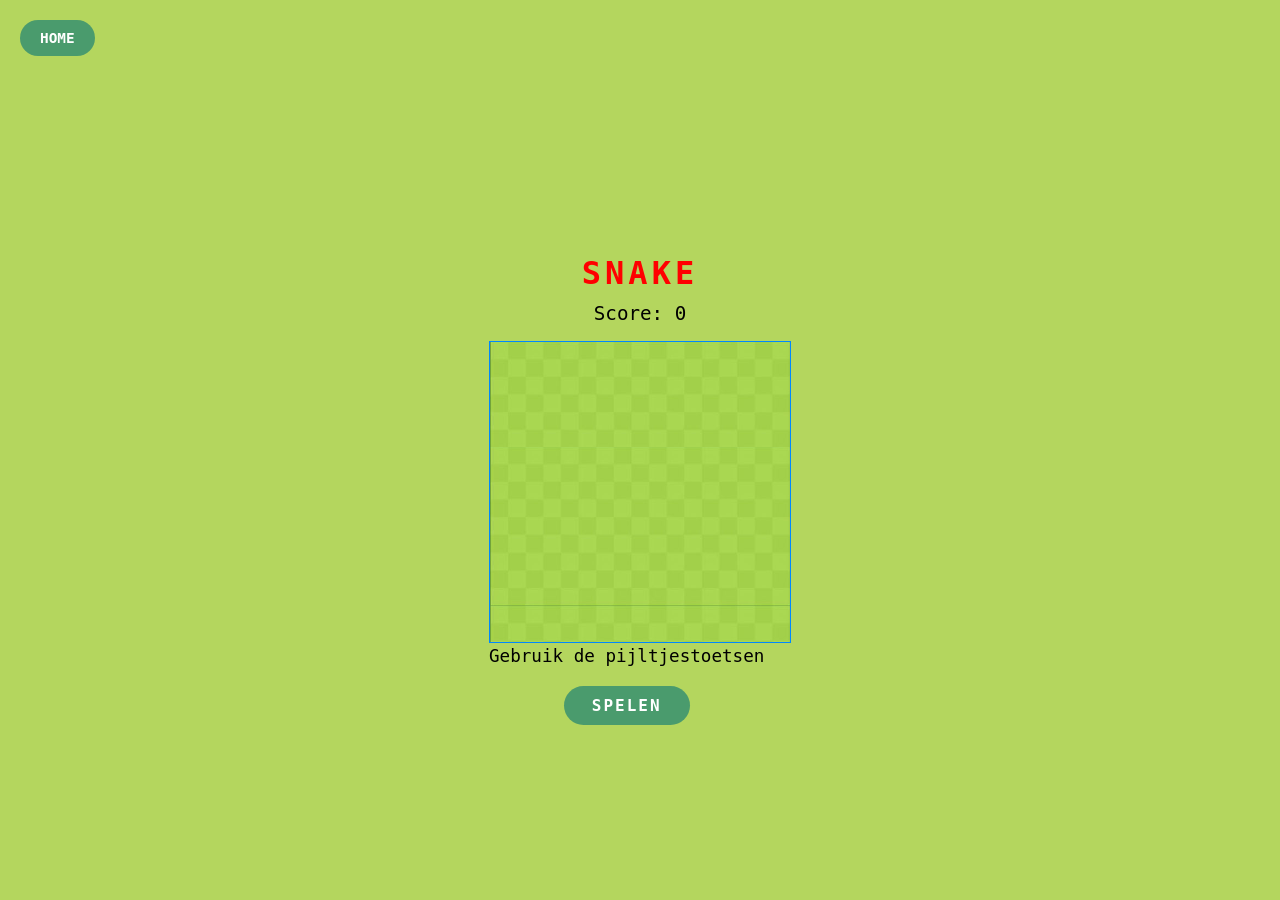
<file: index.html>
<!doctype html>
<html lang="nl">
  <head>
    <meta charset="UTF-8" />
    <meta name="viewport" content="width=device-width, initial-scale=1.0" />
    <link rel="stylesheet" href="css/style.css" />
    <title>snake game - rushopdracht</title>
  </head>
  <body>
    <a href="html/home.html" class="home-btn">HOME</a>
    <h1>SNAKE</h1>
    <div id="score">Score: 0</div>
    <div style="position: relative">
      <canvas id="canvas" width="300" height="300"></canvas>
      <div id="overlay">
        <p>Gebruik de pijltjestoetsen</p>
        <button onclick="startGame()">SPELEN</button>
      </div>
    </div>

    <script src="js/index.js"></script>
  </body>
</html>
</file>
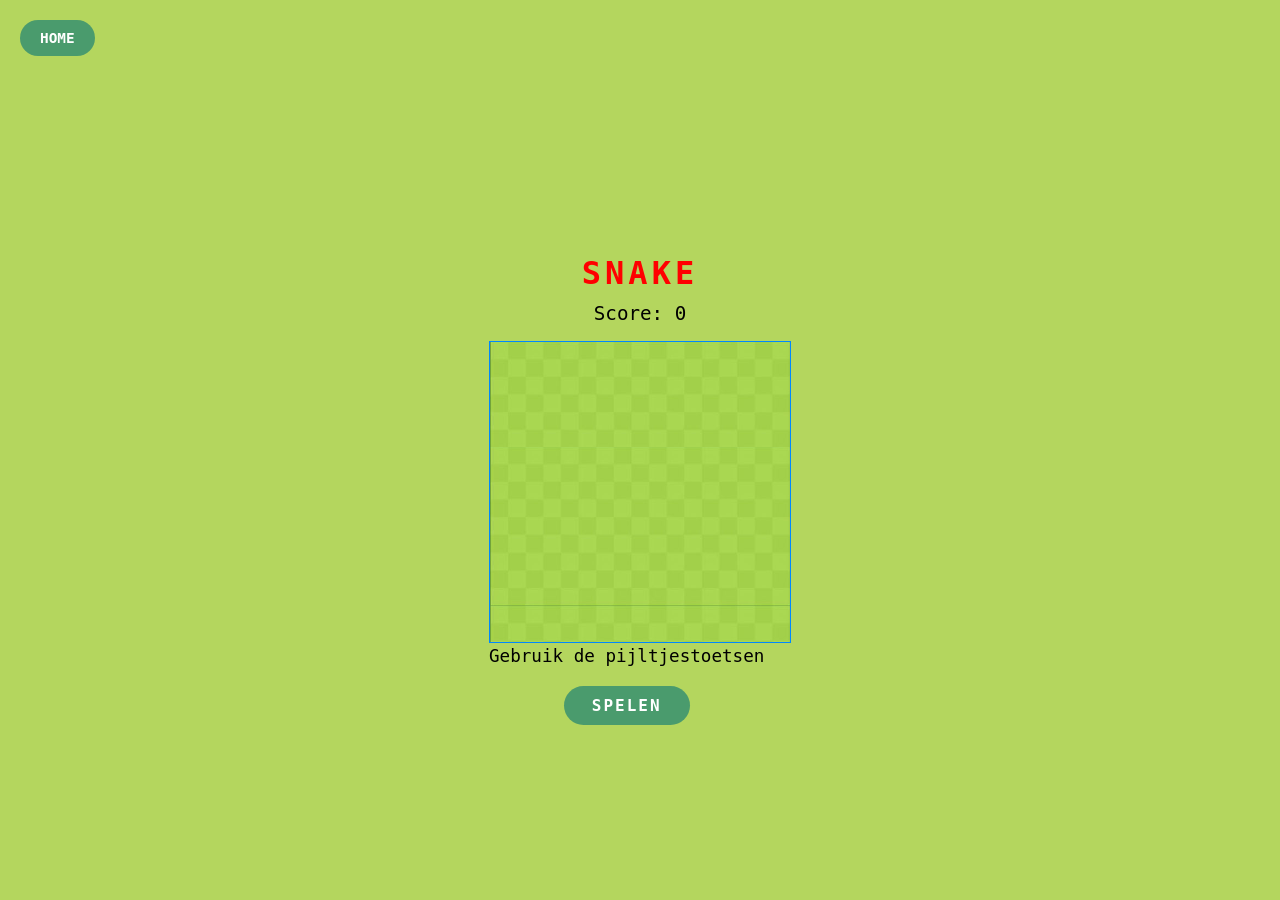
<file: html/index.html>
<!doctype html>
<html lang="nl">
  <head>
    <meta charset="UTF-8" />
    <meta name="viewport" content="width=device-width, initial-scale=1.0" />
    <link rel="stylesheet" href="/css/style.css" />
    <title>snake game - rushopdracht</title>
  </head>
  <body>
    <a href="home.html" class="home-btn">HOME</a>
    <h1>SNAKE</h1>
    <div id="score">Score: 0</div>
    <div style="position: relative">
      <canvas id="canvas" width="300" height="300"></canvas>
      <div id="overlay">
        <p>Gebruik de pijltjestoetsen</p>
        <button onclick="startGame()">SPELEN</button>
      </div>
    </div>

    <script src="/js/index.js"></script>
  </body>
</html>
</file>
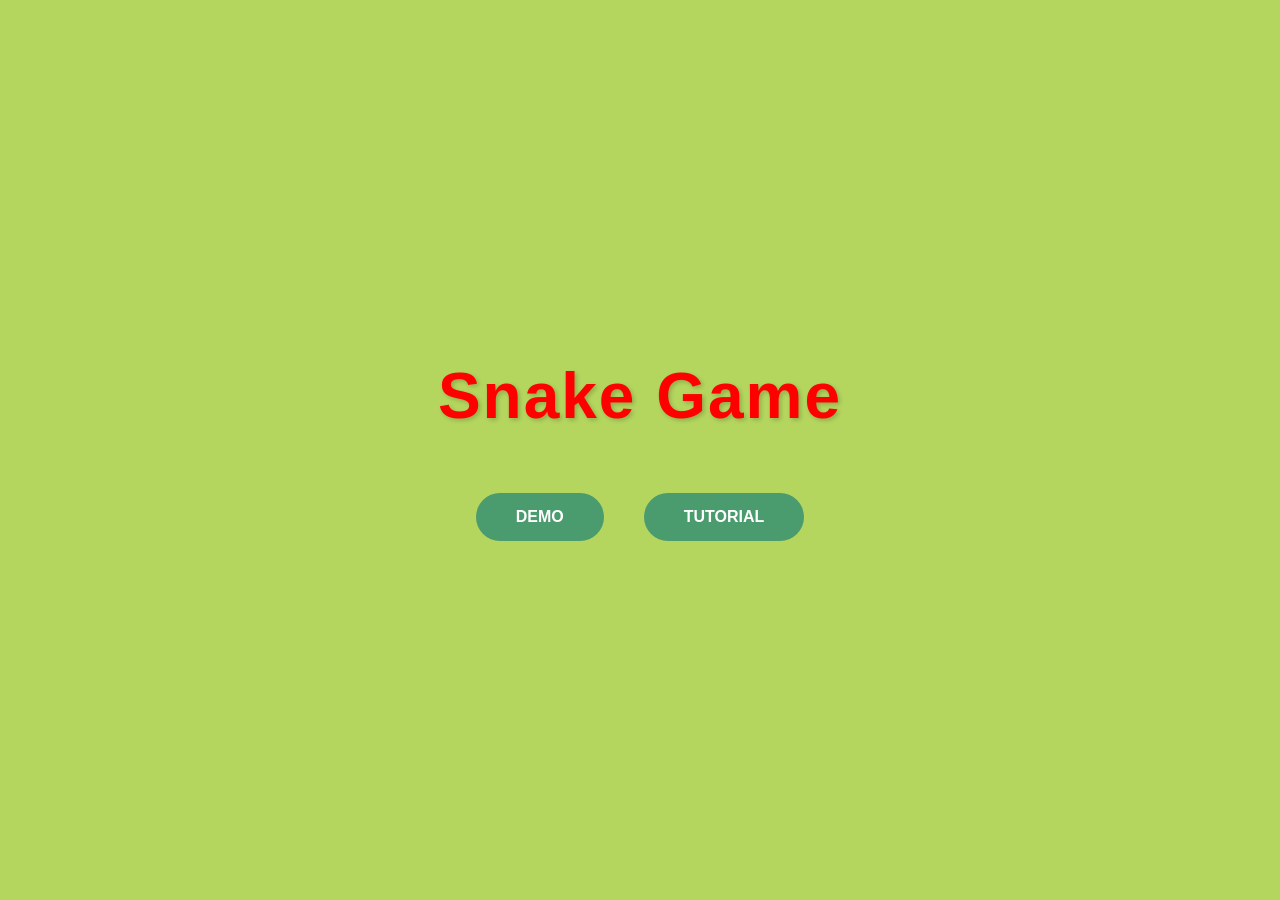
<file: html/home.html>
<!doctype html>
<html lang="en">
  <head>
    <meta charset="UTF-8" />
    <meta name="viewport" content="width=device-width, initial-scale=1.0" />
    <title>Snake Game</title>
    <link rel="stylesheet" href="../css/home.css" />
  </head>
  <body>
    <div class="container">
      <h1 class="title">Snake Game</h1>
      <div class="buttons-container">
        <a href="../index.html" class="button-link">DEMO</a>
        <a href="tutorial.html" class="button-link">TUTORIAL</a>
      </div>
    </div>
  </body>
</html>
</file>
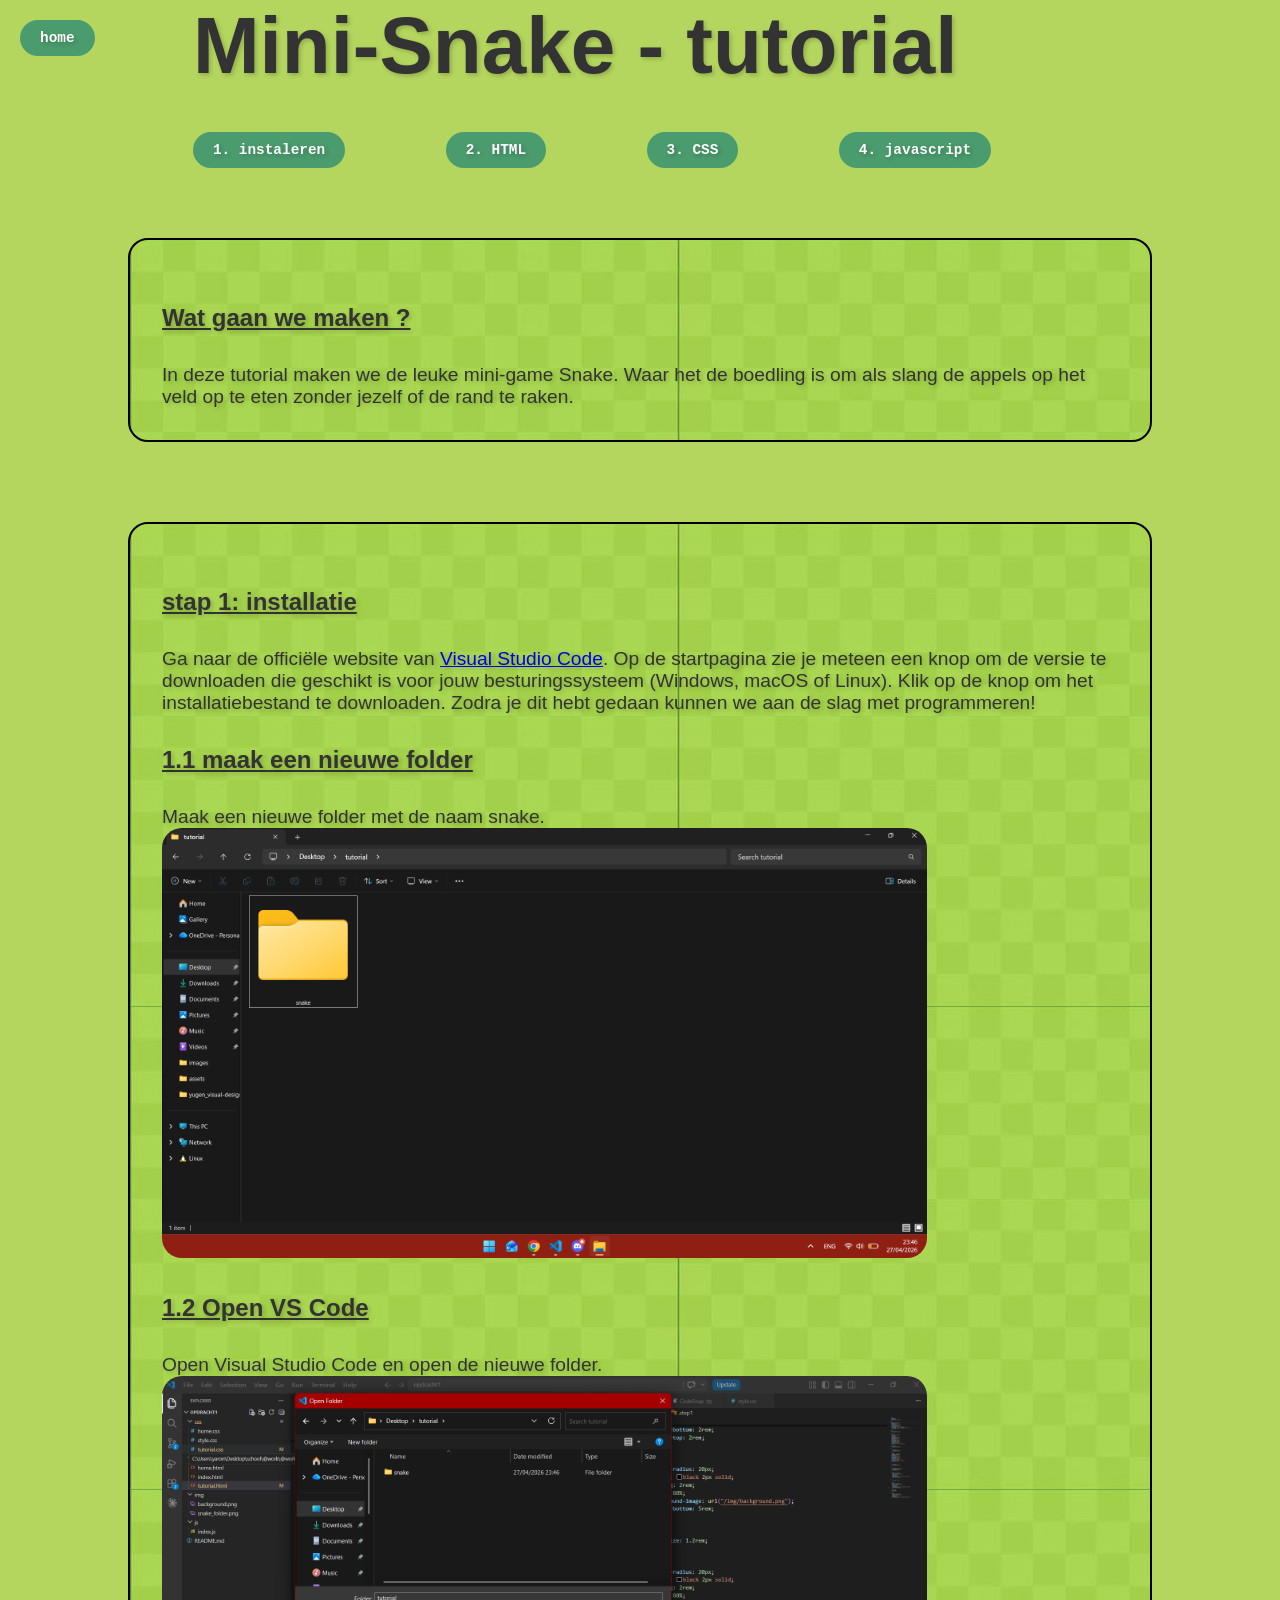
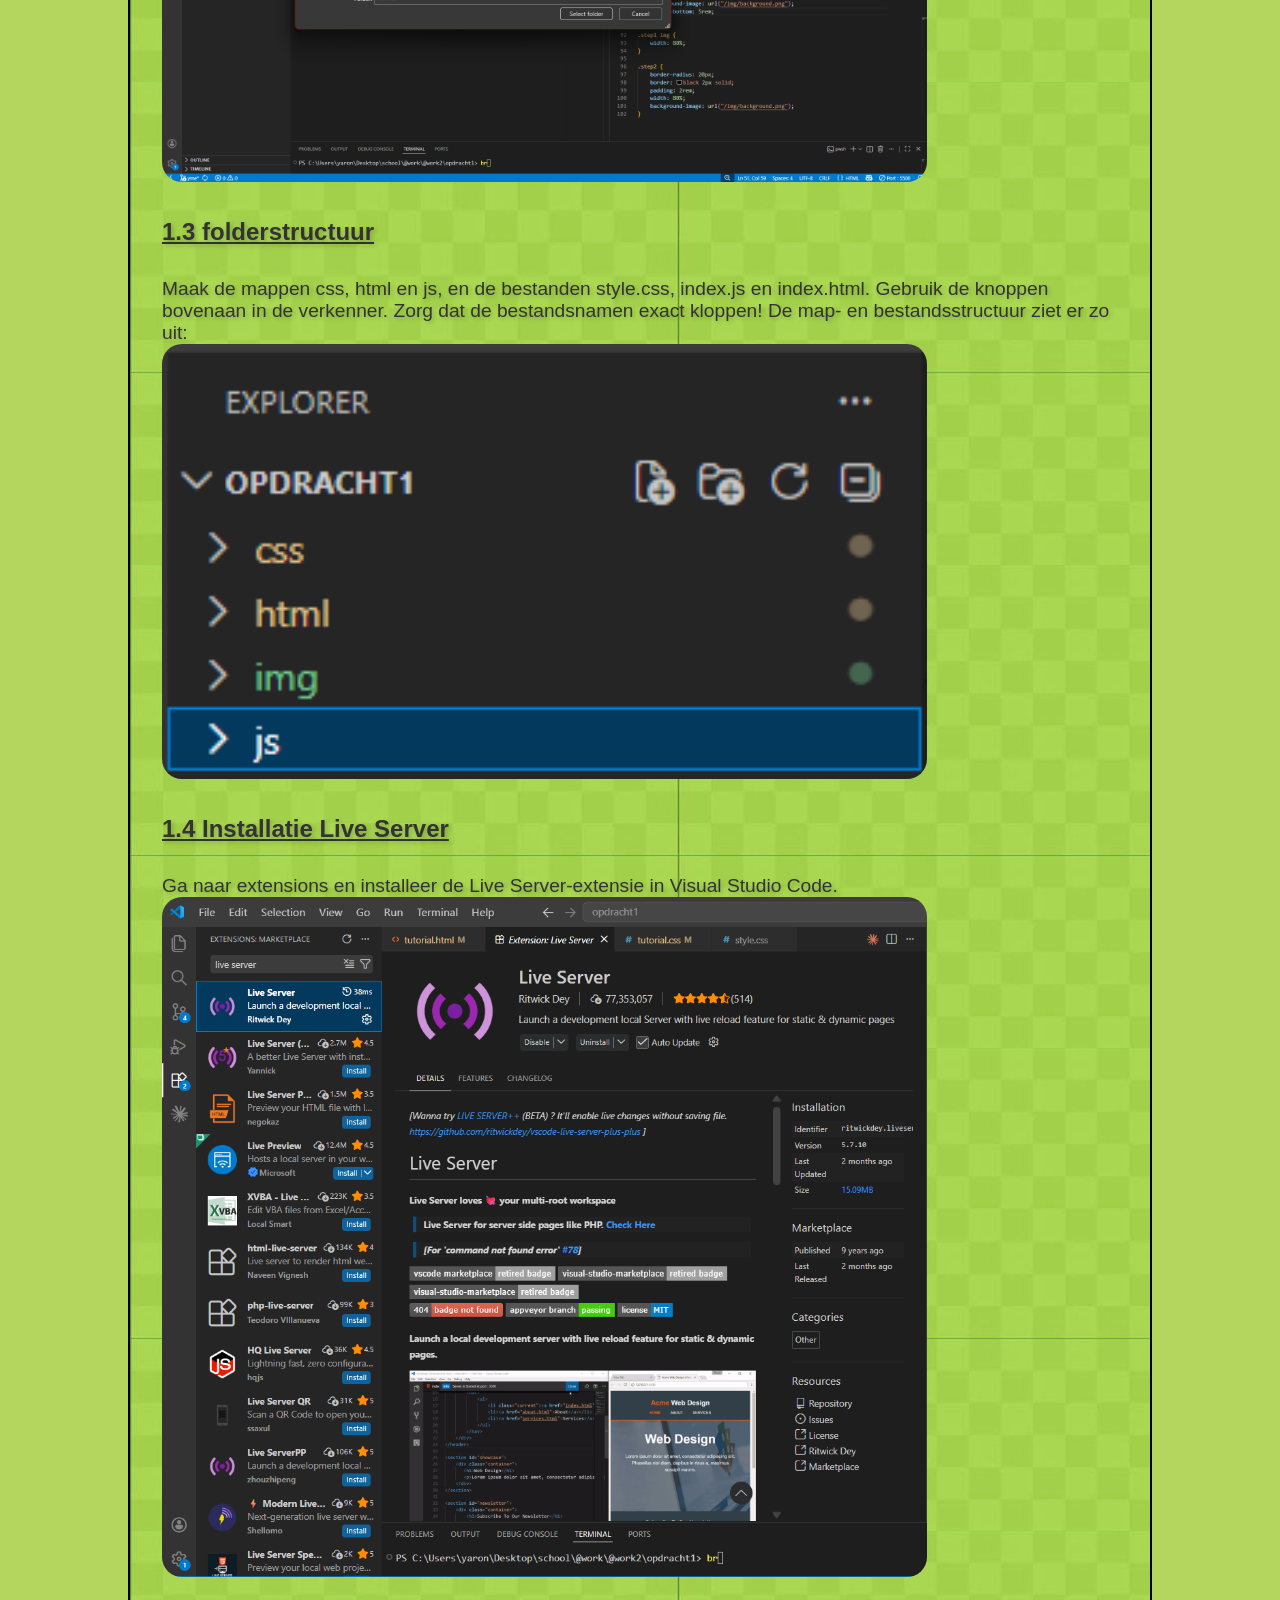
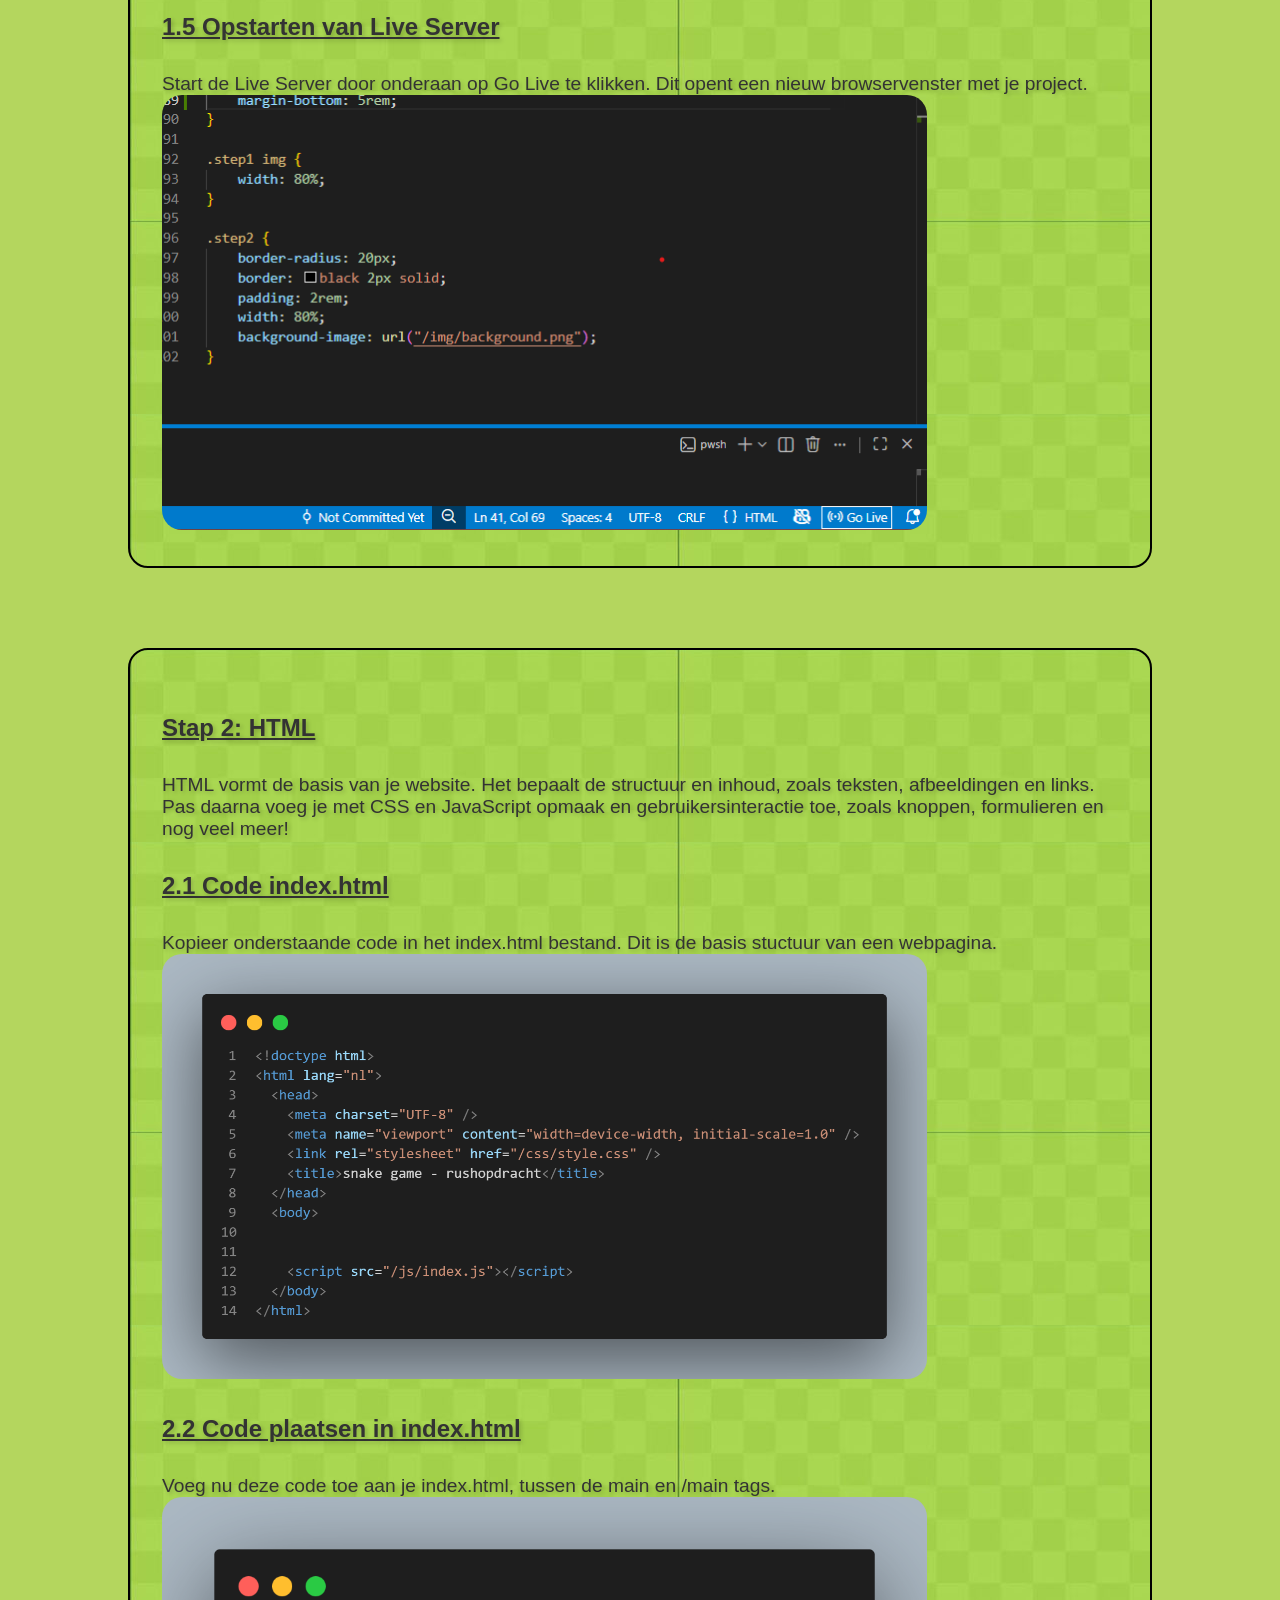
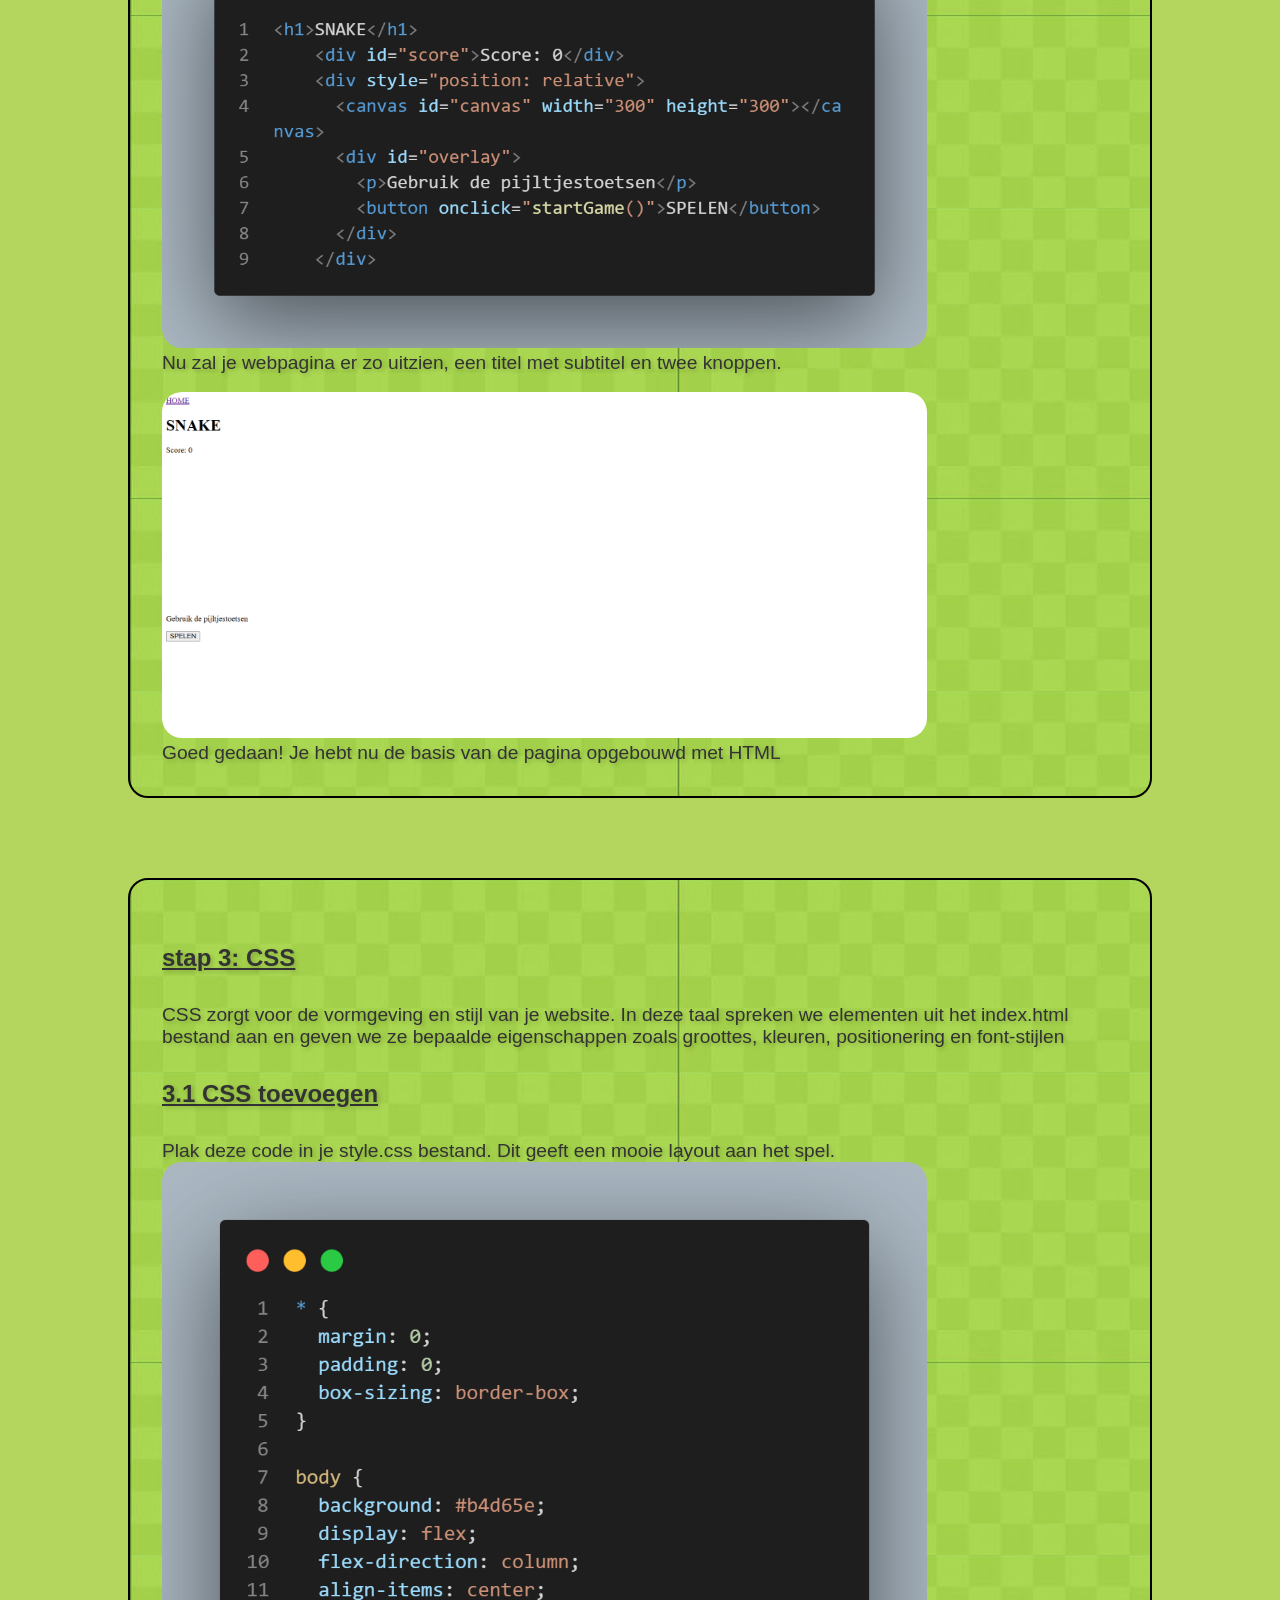
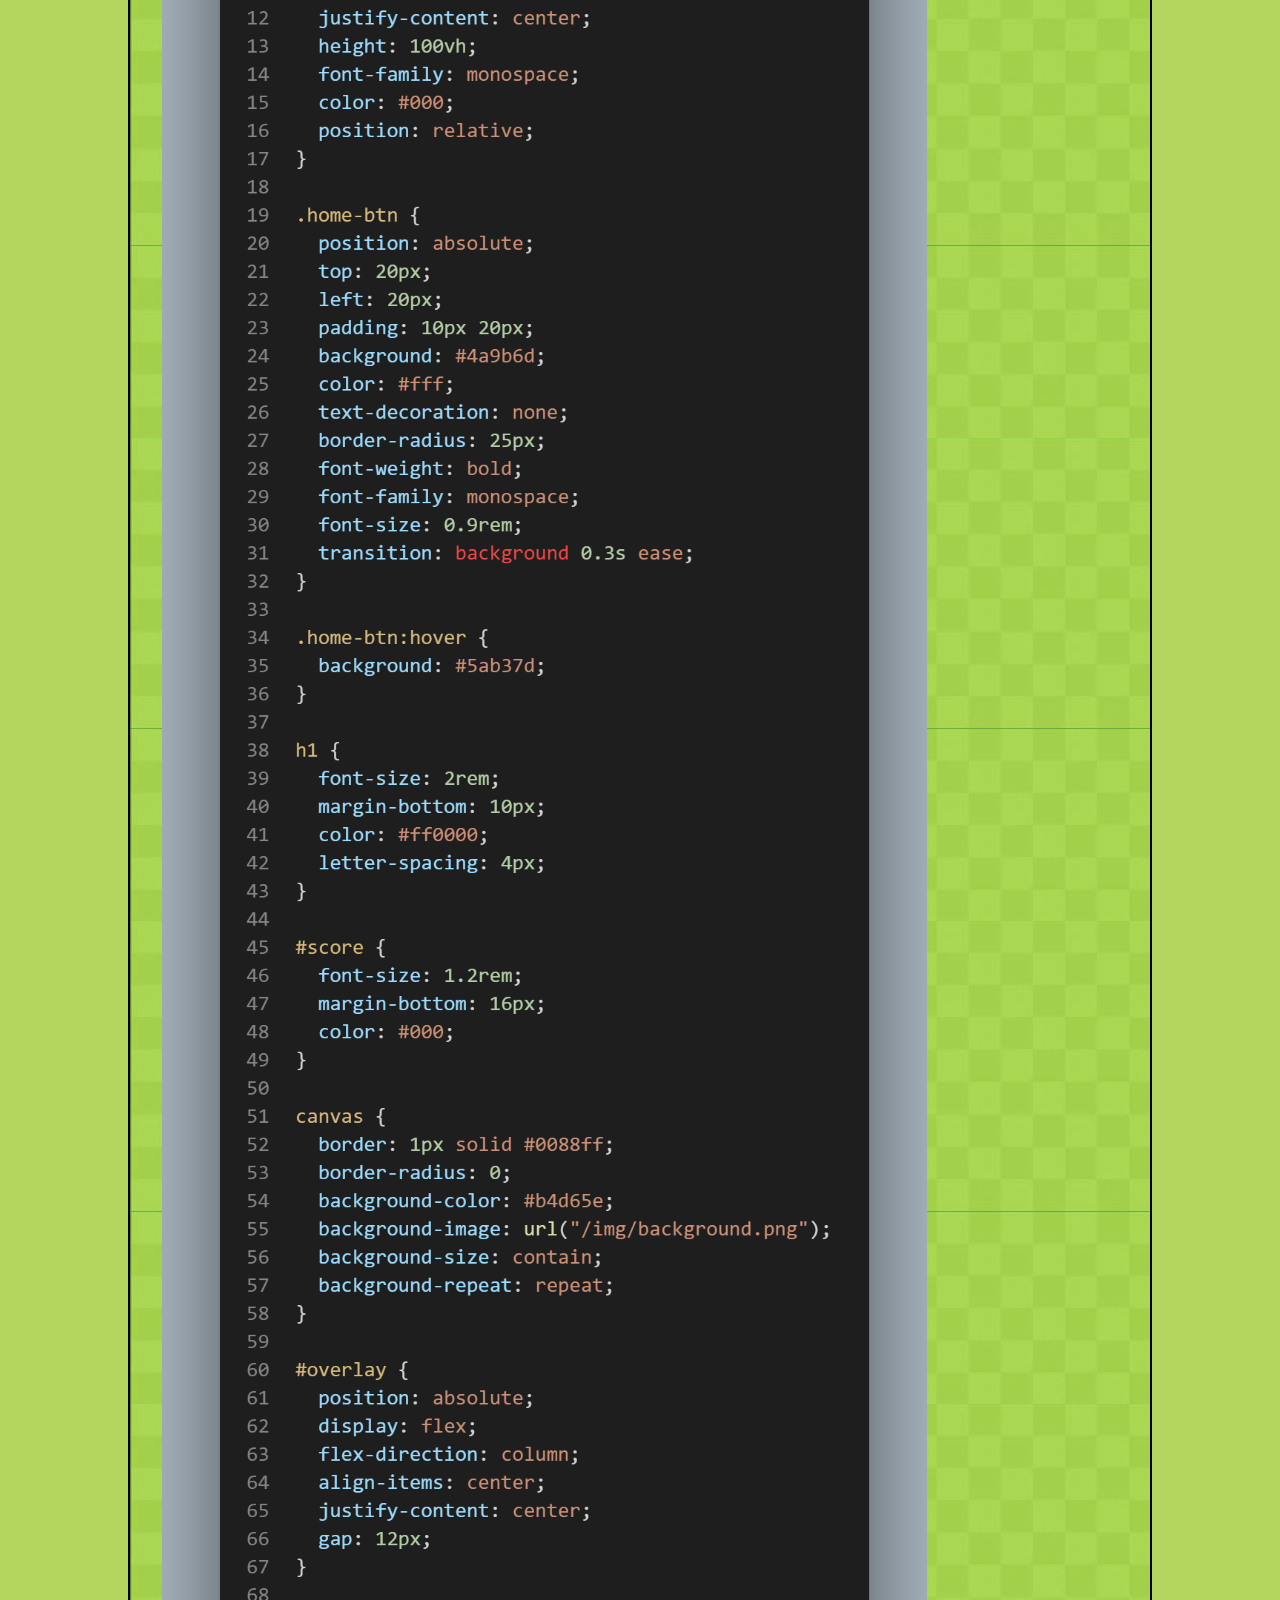
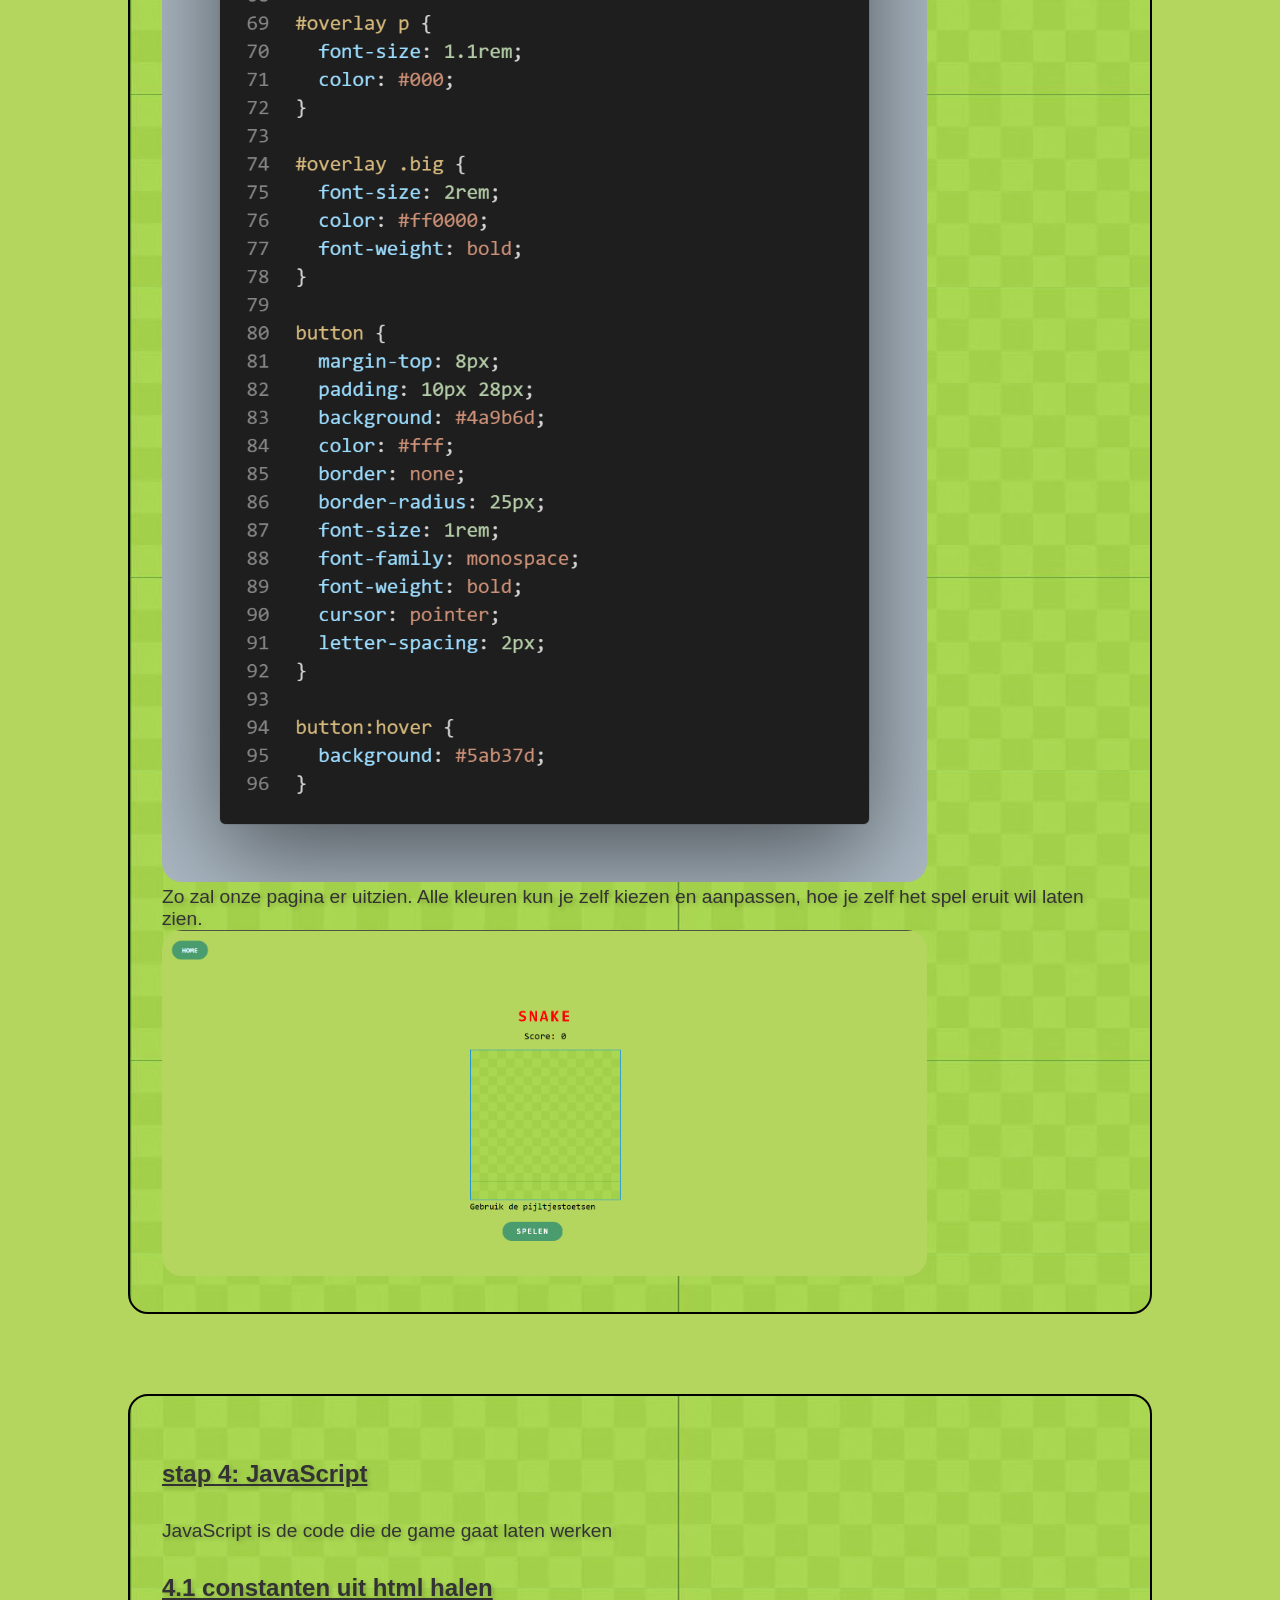
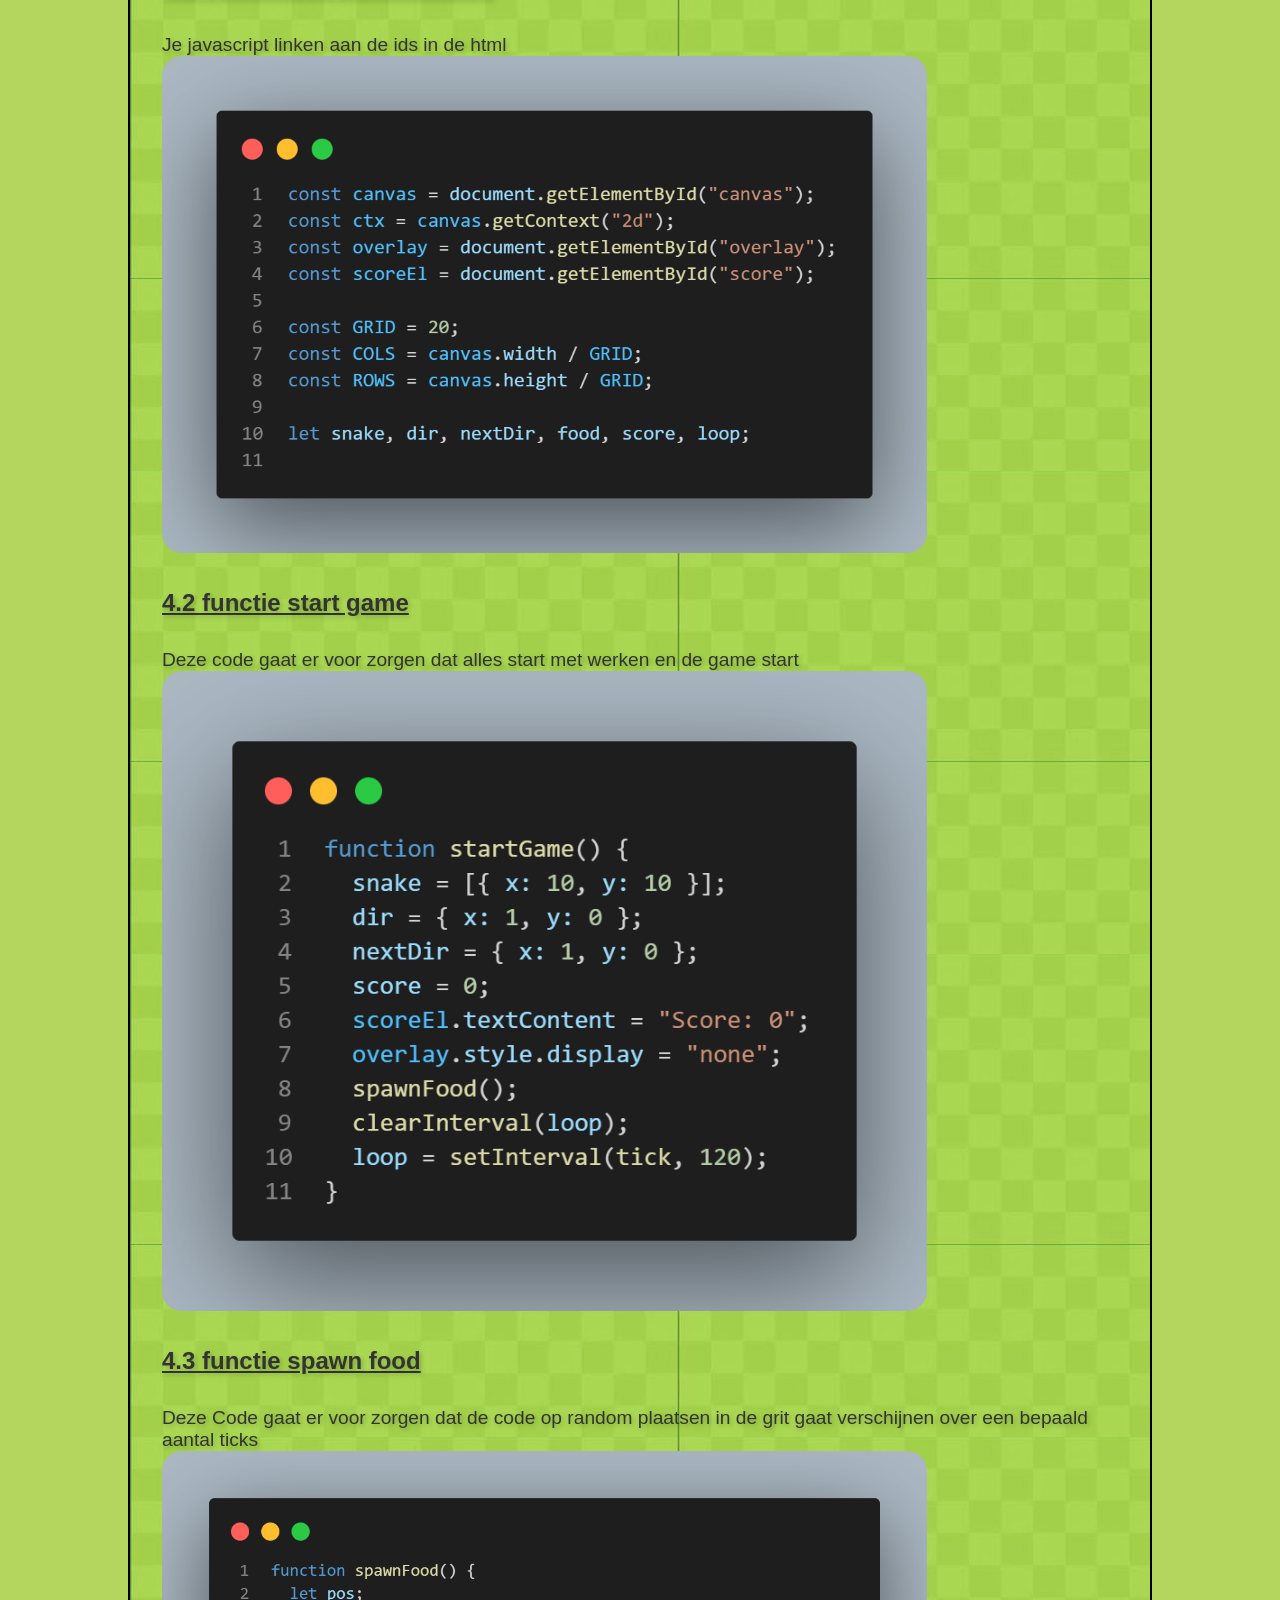
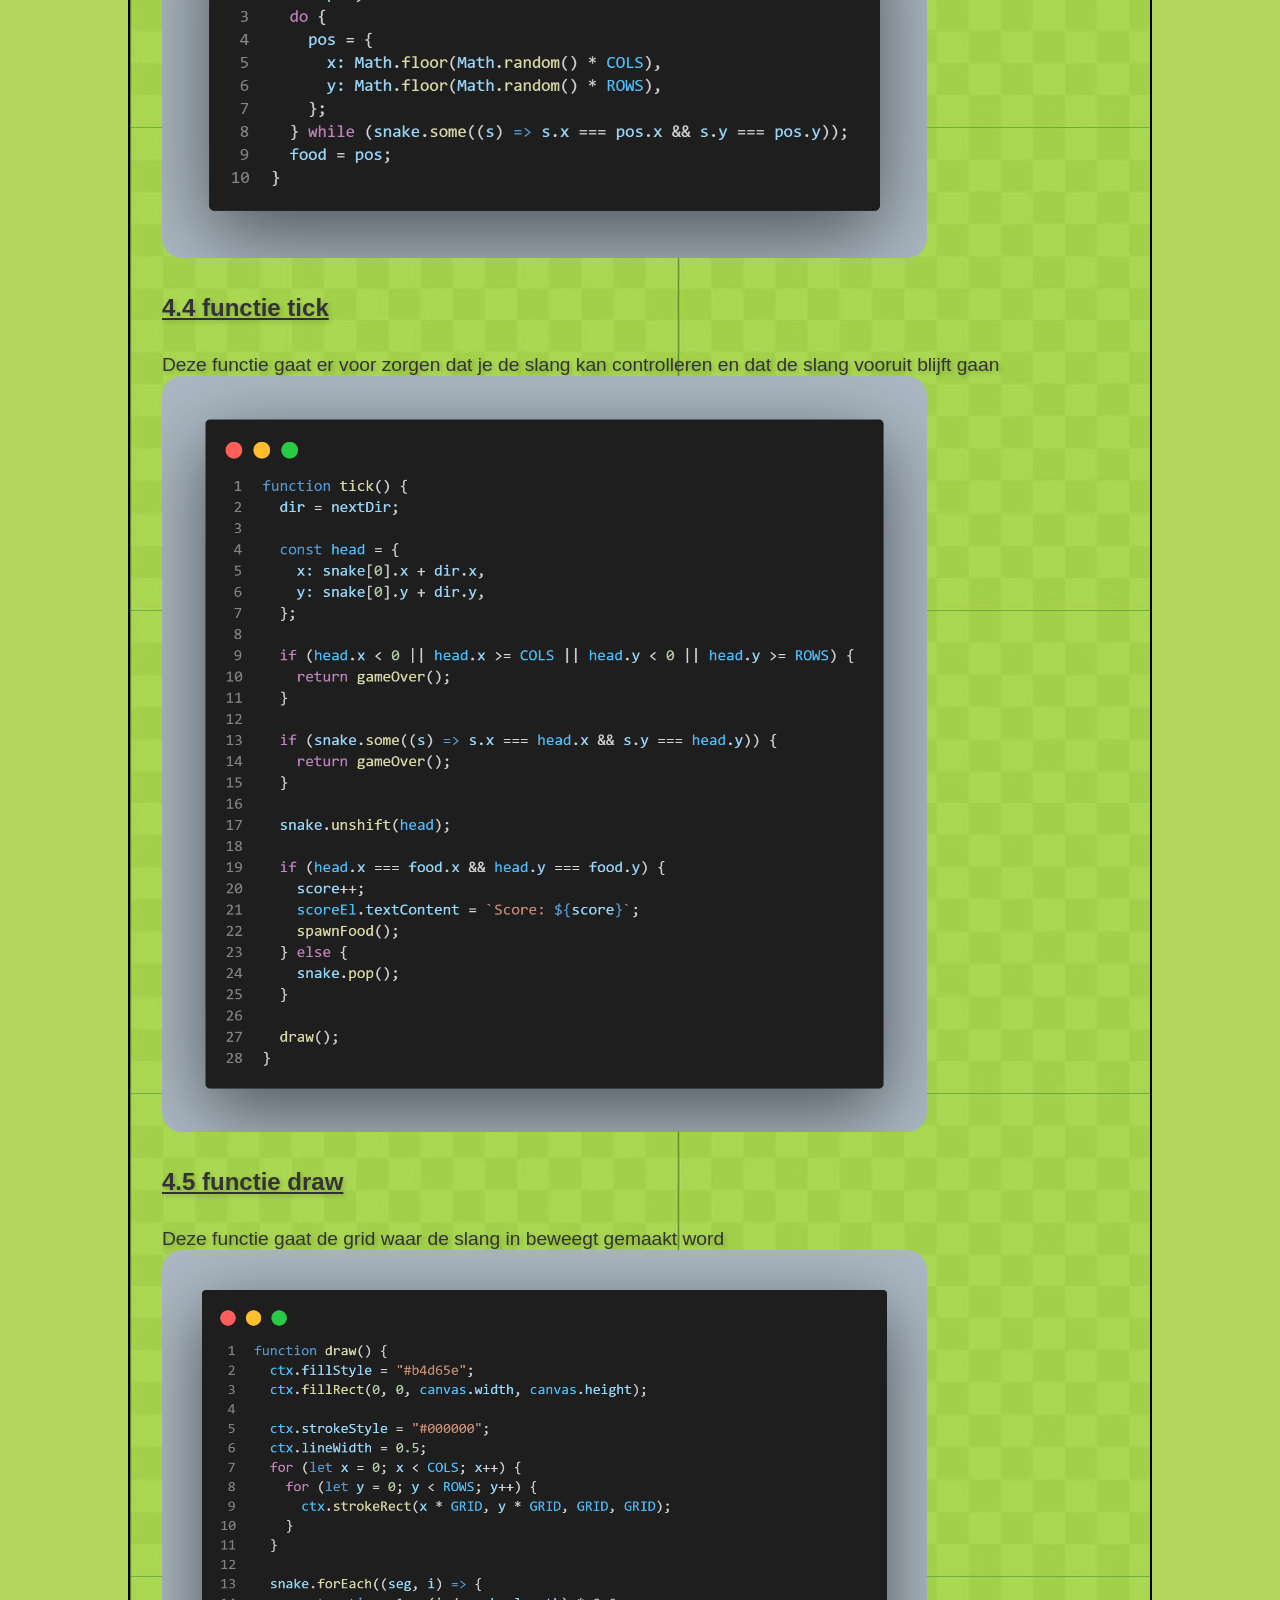
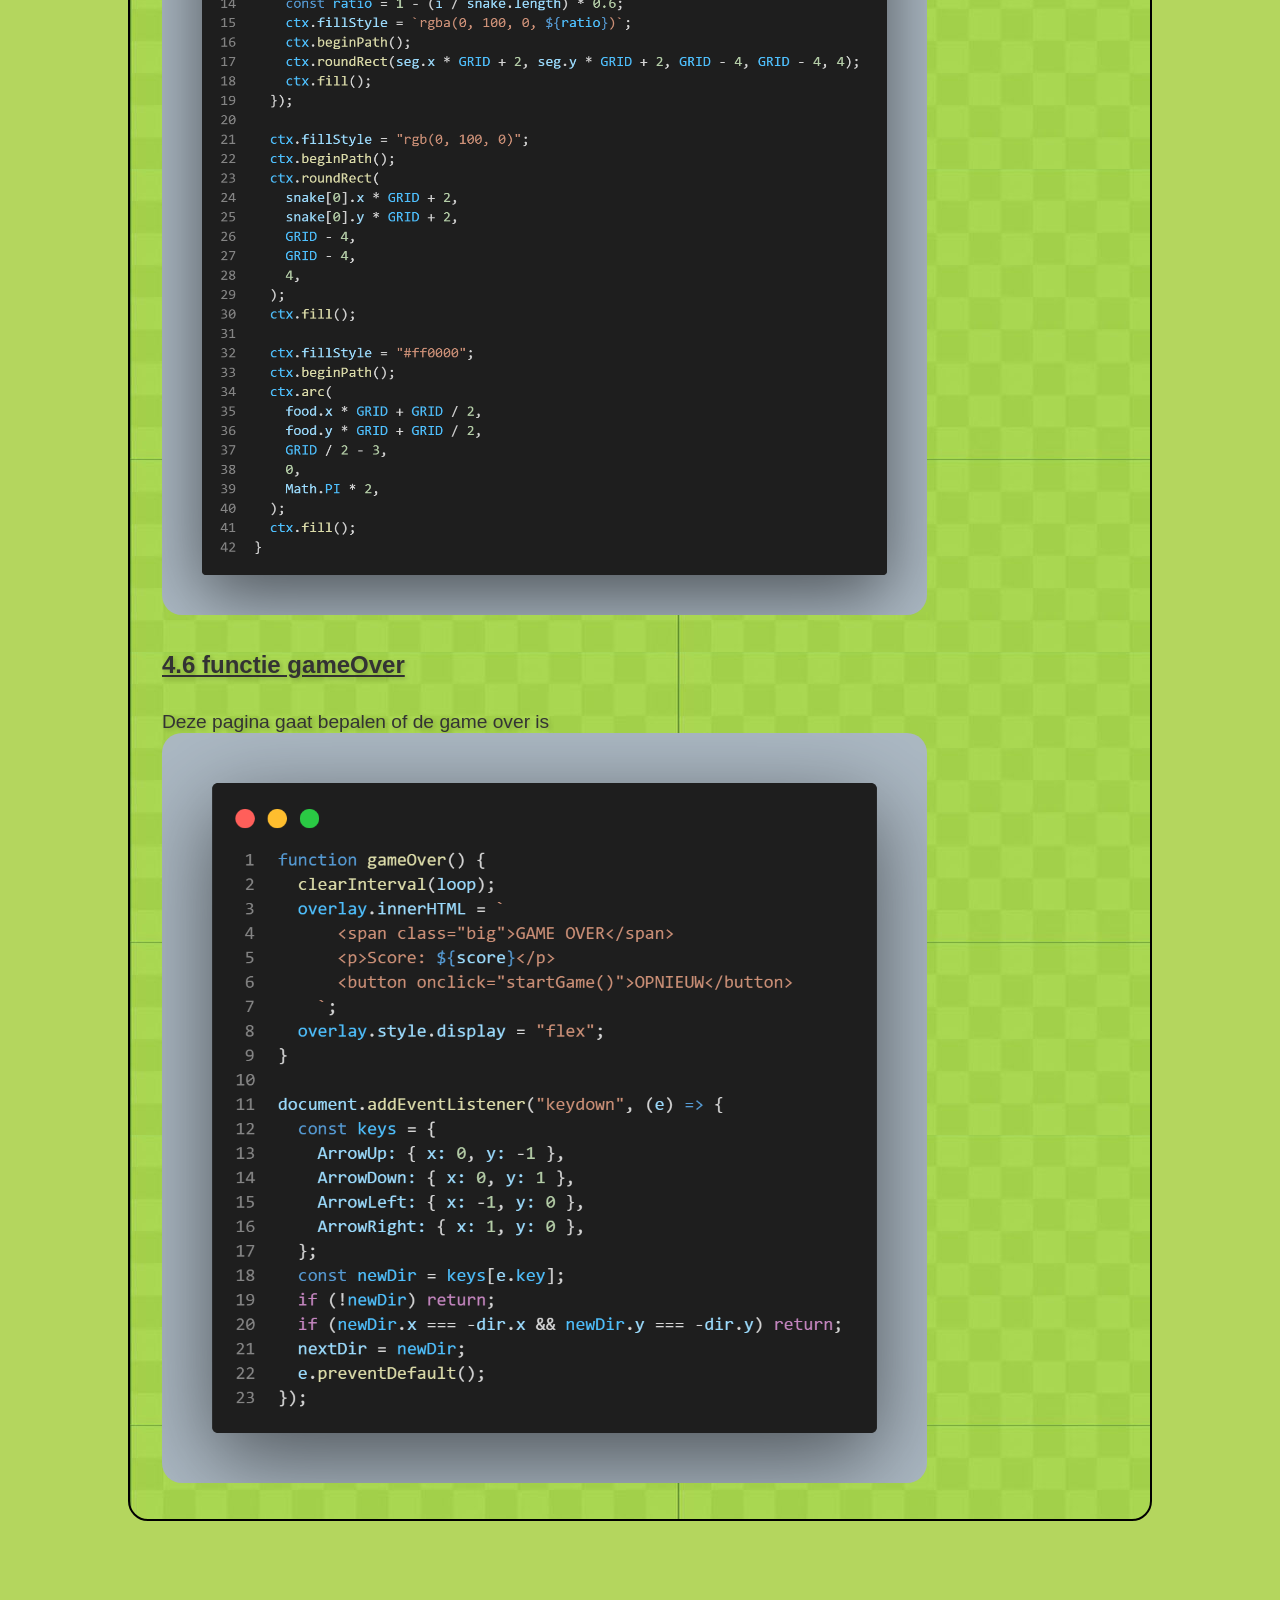
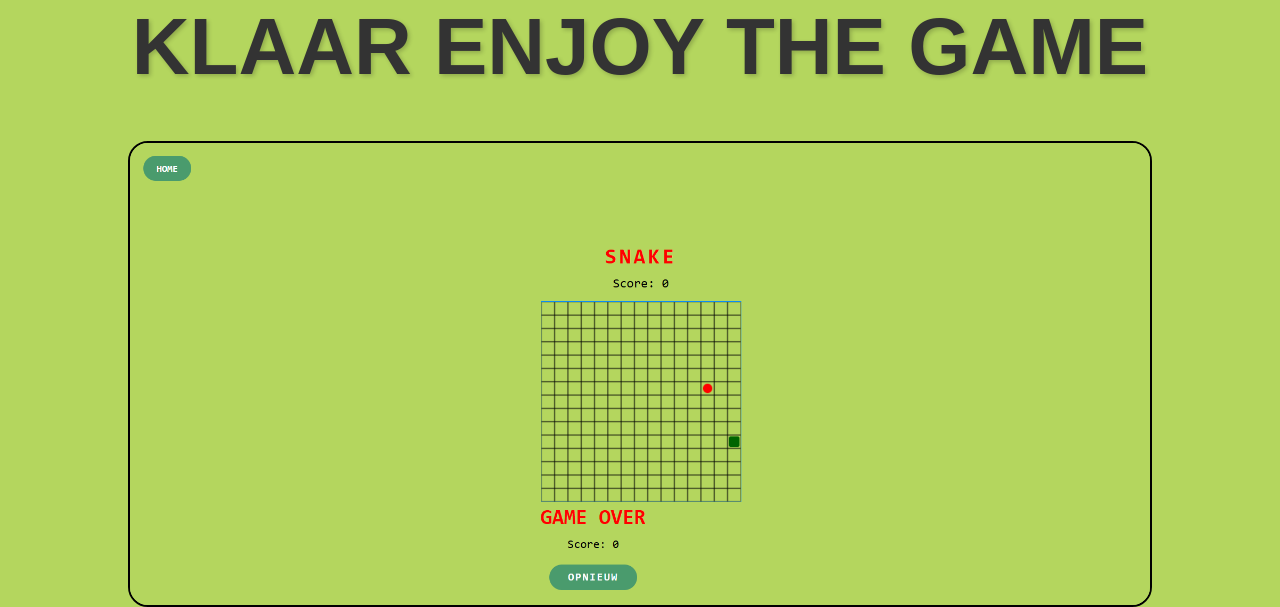
<file: html/tutorial.html>
<!DOCTYPE html>
<html lang="en">
<head>
    <meta charset="UTF-8">
    <meta name="viewport" content="width=device-width, initial-scale=1.0">
    <link rel="stylesheet" href="../css/tutorial.css">
    <title>tutorial</title>
</head>
<body>
    <a href="home.html" class="home">home</a>
    <header>
        <h1>Mini-Snake - tutorial</h1>
        <div class="links">
            <a href="#instaleren">1. instaleren</a>
            <a href="#html">2. HTML</a>
            <a href="#css">3. CSS</a>
            <a href="#js">4. javascript</a>
        </div>
    </header>

    <section class="intro">
        <h2>Wat gaan we maken ?</h2>
        <p>In deze tutorial maken we de leuke mini-game Snake. Waar het de boedling is om als slang de appels op het veld op te eten zonder jezelf of de rand te raken.</p>
    </section>

    <section class="step1">
        <h2 id="instaleren">stap 1: installatie</h2>
        <p>Ga naar de officiële website van <span><a href="https://code.visualstudio.com/">Visual Studio Code</a></span>. Op de startpagina zie je meteen een knop om de versie te downloaden die geschikt is voor jouw besturingssysteem (Windows, macOS of Linux). Klik op de knop om het installatiebestand te downloaden. Zodra je dit hebt gedaan kunnen we aan de slag met programmeren!</p>
        <h2>1.1 maak een nieuwe folder</h2>
        <p>Maak een nieuwe folder met de naam snake.</p>
        <img src="../img/snake_folder.png" alt="albeelding_snake_folder">
        <h2>1.2 Open VS Code</h2>
        <p>Open Visual Studio Code en open de nieuwe folder.</p>
        <img src="../img/VS_folder.png" alt="afbeeldingen_folder_VS-code">
        <h2>1.3 folderstructuur</h2>
        <p>Maak de mappen css, html en js, en de bestanden style.css, index.js en index.html.
            Gebruik de knoppen bovenaan in de verkenner. Zorg dat de bestandsnamen exact kloppen! De map- en bestandsstructuur ziet er zo uit:</p>
        <img src="../img/folder_structuur.png" alt="afbeelding_folderstructuur">
        <h2>1.4 Installatie Live Server</h2>
        <p>Ga naar extensions en installeer de Live Server-extensie in Visual Studio Code.</p>
        <img src="../img/live_server.png" alt="afbeeling_live_server">
        <h2>1.5 Opstarten van Live Server</h2>
        <p>Start de Live Server door onderaan op Go Live te klikken. Dit opent een nieuw browservenster met je project.</p>
        <img src="../img/live_server_starten.png" alt="afbeelding_live_server_starten">
    </section>

    <section class="step2">
        <h2 id="html">Stap 2: HTML</h2>
        <p>HTML vormt de basis van je website. Het bepaalt de structuur en inhoud, zoals teksten, afbeeldingen en links. Pas daarna voeg je met CSS en JavaScript opmaak en gebruikersinteractie toe, zoals knoppen, formulieren en nog veel meer!</p>
        <h2>2.1 Code index.html</h2>
        <p>Kopieer onderstaande code in het index.html bestand. Dit is de basis stuctuur van een webpagina.</p>
        <img src="../img/begin_html.png" alt="base_code_van_html">
        <h2>2.2 Code plaatsen in index.html</h2>
        <p>Voeg nu deze code toe aan je index.html, tussen de main en /main tags.</p>
        <img src="../img/tussen_main.png" alt="Code_tussen_main">
        <p>Nu zal je webpagina er zo uitzien, een titel met subtitel en twee knoppen.</p>
        <br>
        <img src="../img/page_zonder_style.png" alt="Game_zonder_styling">
        <p>Goed gedaan! Je hebt nu de basis van de pagina opgebouwd met HTML</p>
    </section>

    <section class="step3">
        <h2 id="css">stap 3: CSS</h2>
        <p>CSS zorgt voor de vormgeving en stijl van je website. In deze taal spreken we elementen uit het index.html bestand aan en geven we ze bepaalde eigenschappen zoals groottes, kleuren, positionering en font-stijlen</p>
        <h2>3.1 CSS toevoegen</h2>
        <p>Plak deze code in je style.css bestand. Dit geeft een mooie layout aan het spel.</p>
        <img src="../img/css.png" alt="css_code">
        <p>Zo zal onze pagina er uitzien. Alle kleuren kun je zelf kiezen en aanpassen, hoe je zelf het spel eruit wil laten zien.</p>
        <img src="../img/game_met_style.png" alt="De_game_met_style">
    </section>

    <section class="step4">
        <h2 id="js">stap 4: JavaScript</h2>
        <p>JavaScript is de code die de game gaat laten werken</p>
        <h2>4.1 constanten uit html halen</h2>
        <p>Je javascript linken aan de ids in de html</p>
        <img src="../img/const_js.png" alt="constanten_uit_js">
        <h2>4.2 functie start game</h2>
        <p>Deze code gaat er voor zorgen dat alles start met werken en de game start</p>
        <img src="../img/functie_startGame.png" alt="code_functie_startgame">
        <h2>4.3 functie spawn food</h2>
        <p>Deze Code gaat er voor zorgen dat de code op random plaatsen in de grit gaat verschijnen over een bepaald aantal ticks</p>
        <img src="../img/functie_spawnfood.png" alt="code_functie_spawnfood">
        <h2>4.4 functie tick</h2>
        <p>Deze functie gaat er voor zorgen dat je de slang kan controlleren en dat de slang vooruit blijft gaan</p>
        <img src="../img/functie_tick.png" alt="code_functie_tick">
        <h2>4.5 functie draw</h2>
        <p>Deze functie gaat de grid waar de slang in beweegt gemaakt word</p>
        <img src="../img/functie_draw.png" alt="code_functie_draw">
        <h2>4.6 functie gameOver</h2>
        <p>Deze pagina gaat bepalen of de game over is</p>
        <img src="../img/functie_gameOver.png" alt="code_functie_gameOver">
    </section>

    <h1>KLAAR ENJOY THE GAME</h1>
    <img src="../img/game_af.png" alt="De_volledige_game" class="final">
</body>
</html>
</file>
<file: css/style.css>
* {
  margin: 0;
  padding: 0;
  box-sizing: border-box;
}

body {
  background: #b4d65e;
  display: flex;
  flex-direction: column;
  align-items: center;
  justify-content: center;
  height: 100vh;
  font-family: monospace;
  color: #000;
  position: relative;
}

.home-btn {
  position: absolute;
  top: 20px;
  left: 20px;
  padding: 10px 20px;
  background: #4a9b6d;
  color: #fff;
  text-decoration: none;
  border-radius: 25px;
  font-weight: bold;
  font-family: monospace;
  font-size: 0.9rem;
  transition: background 0.3s ease;
}

.home-btn:hover {
  background: #5ab37d;
}

h1 {
  font-size: 2rem;
  margin-bottom: 10px;
  color: #ff0000;
  letter-spacing: 4px;
}

#score {
  font-size: 1.2rem;
  margin-bottom: 16px;
  color: #000;
}

canvas {
  border: 1px solid #0088ff;
  border-radius: 0;
  background-color: #b4d65e;
  background-image: url("../img/background.png");
  background-size: contain;
  background-repeat: repeat;
}

#overlay {
  position: absolute;
  display: flex;
  flex-direction: column;
  align-items: center;
  justify-content: center;
  gap: 12px;
}

#overlay p {
  font-size: 1.1rem;
  color: #000;
}

#overlay .big {
  font-size: 2rem;
  color: #ff0000;
  font-weight: bold;
}

button {
  margin-top: 8px;
  padding: 10px 28px;
  background: #4a9b6d;
  color: #fff;
  border: none;
  border-radius: 25px;
  font-size: 1rem;
  font-family: monospace;
  font-weight: bold;
  cursor: pointer;
  letter-spacing: 2px;
}

button:hover {
  background: #5ab37d;
}
</file>
<file: css/home.css>
* {
  margin: 0;
  padding: 0;
  box-sizing: border-box;
}

body {
  background: #b4d65e;
  display: flex;
  flex-direction: column;
  align-items: center;
  justify-content: center;
  height: 100vh;
  font-family: "Arial", sans-serif;
  color: #333;
}

.container {
  display: flex;
  flex-direction: column;
  align-items: center;
  justify-content: center;
  gap: 60px;
  text-align: center;
}

.title {
  font-size: 4rem;
  font-weight: bold;
  color: #ff0000;
  text-shadow: 2px 2px 4px rgba(0, 0, 0, 0.2);
  letter-spacing: 2px;
}

.buttons-container {
  display: flex;
  gap: 40px;
  flex-wrap: wrap;
  justify-content: center;
}

.button-link {
  display: flex;
  flex-direction: column;
  align-items: center;
  justify-content: center;
  gap: 10px;
  padding: 15px 40px;
  background: #4a9b6d;
  border-radius: 25px;
  text-decoration: none;
  color: #ffffff;
  font-size: 1rem;
  font-weight: 700;
  transition: all 0.3s ease;
  border: none;
}

.button-link:hover {
  background: #5ab37d;
  transform: translateY(-4px);
  box-shadow: 0 8px 16px rgba(0, 0, 0, 0.2);
}
</file>
<file: css/tutorial.css>
* {
  margin: 0;
  padding: 0;
  box-sizing: border-box;
}

body {
  background: #b4d65e;
  display: flex;
  flex-direction: column;
  align-items: center;
  justify-content: center;
  font-family: "Arial", sans-serif;
  text-shadow: 2px 2px 4px rgba(0, 0, 0, 0.2);
  color: #333;
}

header {
    margin-bottom: 5rem;
}

.home {
    position: absolute;
  top: 20px;
  left: 20px;
  padding: 10px 20px;
  background: #4a9b6d;
  color: #fff;
  text-decoration: none;
  border-radius: 25px;
  font-weight: bold;
  font-family: monospace;
  font-size: 0.9rem;
  transition: background 0.3s ease;
}

.home:hover {
    background: #5ab37d;
}

h1 {
    font-size: 5rem;
    margin-bottom: 3rem;
}

.links a{
    padding: 10px 20px;
  background: #4a9b6d;
  color: #fff;
  text-decoration: none;
  border-radius: 25px;
  font-weight: bold;
  font-family: monospace;
  font-size: 0.9rem;
  transition: background 0.3s ease;
  margin-right: 6rem;

}

.links a:hover {
    background: #5ab37d;
}

h2 {
    text-decoration: underline;
    margin-bottom: 2rem;
    margin-top: 2rem;
}

.intro {
    border-radius: 20px;
    border: black 2px solid;
    padding: 2rem;
    width: 80%;
    background-image: url("../img/background.png");
    margin-bottom: 5rem;
}

p {
    font-size: 1.2rem;
}

.step1 {
    border-radius: 20px;
    border: black 2px solid;
    padding: 2rem;
    width: 80%;
    background-image: url("../img/background.png");
    margin-bottom: 5rem;
}

img {
    width: 80%;
    border-radius: 20px;
}

.step2 {
    border-radius: 20px;
    border: black 2px solid;
    padding: 2rem;
    width: 80%;
    background-image: url("../img/background.png");
    margin-bottom: 5rem;
}

.step3 {
    border-radius: 20px;
    border: black 2px solid;
    padding: 2rem;
    width: 80%;
    background-image: url("../img/background.png");
    margin-bottom: 5rem;
}

.step4 {
    border-radius: 20px;
    border: black 2px solid;
    padding: 2rem;
    width: 80%;
    background-image: url("../img/background.png");
    margin-bottom: 5rem;
}

.final {
    border-radius: 20px;
    border: black solid 2px;
}
</file>
